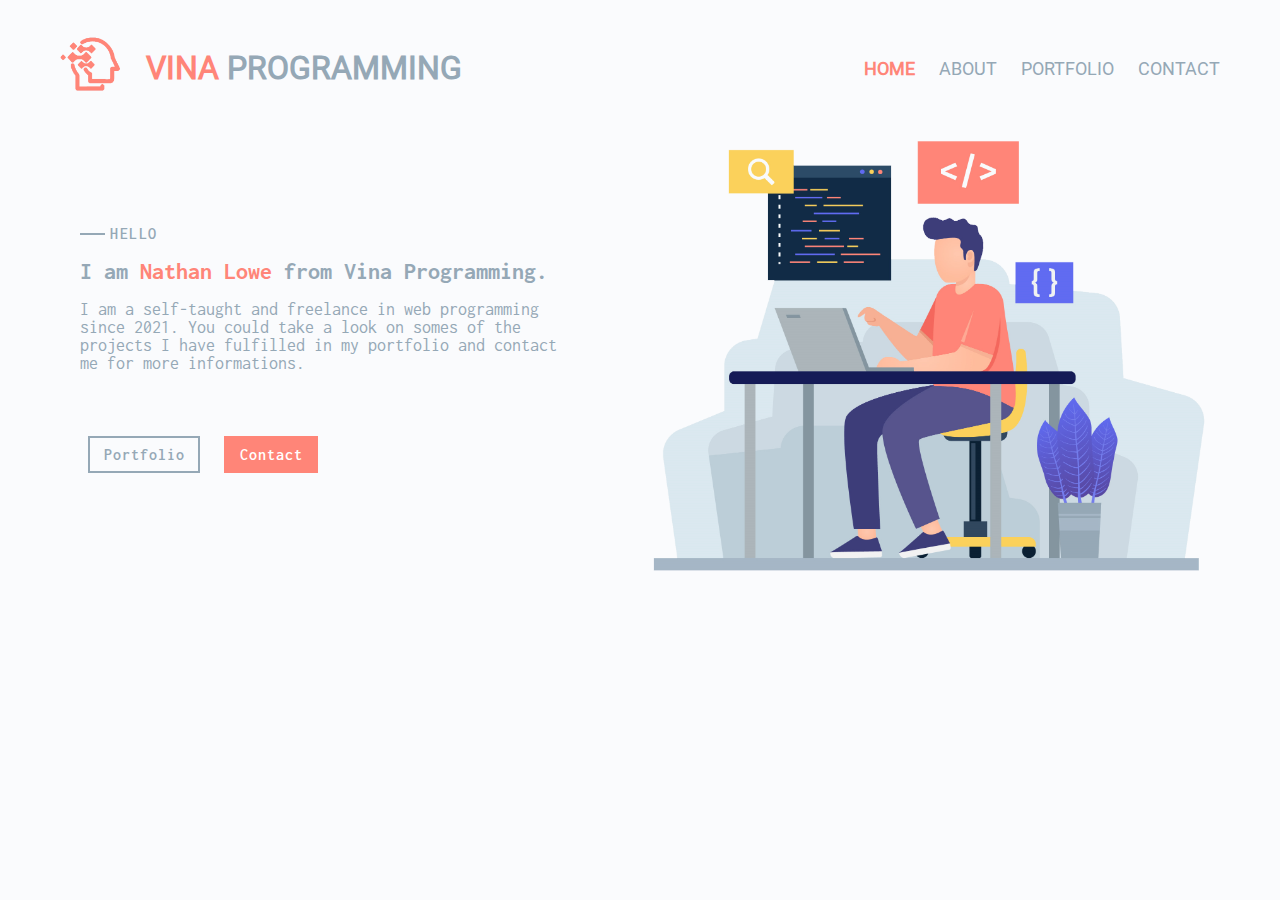
<file: index.html>
<!DOCTYPE html>
<html lang="en">
<head>
    <meta charset="UTF-8">
    <meta http-equiv="X-UA-Compatible" content="IE=edge">
    <meta name="viewport" content="width=device-width, initial-scale=1.0">
    <title>Document</title>

    <link rel="shortcut icon" href="./images/favicon.png" type="image/x-icon">
    <link rel="stylesheet" href="./style.css">
</head>
<body>
    
    <header>
        <div class="logo">
            <img src="./images/logo.png" alt="Logo">
            <div class="name">
                <span>Vina</span>
                <span>Programming</span>
            </div>
        </div>
        <div class="menu">
            <div class="menu-btn">
                
            </div>
            <div class="menu-links">
                <a href="#" page="1" class="link active">Home</a>
                <a href="#" page="2" class="link">About</a>
                <a href="#" page="3" class="link">Portfolio</a>
                <a href="#" page="4" class="link">Contact</a>
            </div>
        </div>
    </header>

    <div class="container">
        <div class="container-inner">
            <div class="page page-home">
                <div class="box-left">
                    <div class="hello">Hello</div>
                    <div class="title">I am <span class="text-primary">Nathan Lowe</span> from Vina Programming.</div>
                    <div class="text">
                        I am a self-taught and freelance in web programming since 2021. You could take a look on somes of the projects I have fulfilled in my portfolio and contact me for more informations.
                    </div>
                    <div class="btn-links">
                        <a href="#" page="3" class="click-link btn-outline btn-secondary">Portfolio</a>
                        <a href="#" page="4" class="click-link btn btn-primary">Contact</a>
                    </div>
                </div>
                <div class="box-right">
                    <img src="./images/devboy.png" alt="Vecteezy Presentation of a developer">
                </div>
            </div>

            <div class="page page-about">
                <h1>About us</h1>
            </div>

            <div class="page page-portfolio">
                <h1>Portfolio</h1>

                <div class="portfolio-container">

                    <div class="group">
                        <h3 class="title">Frontend Master</h3>
                        <div class="description">All the Frontend Master's challenges I have fulfilled.</div>
                        <div class="portfolio">
                            <div class="card qr-code">
                                <a href="./qr-code/index.html"></a>
                                <img class="img-to-background" src="./qr-code/preview.png">
                                <div class="info hide">
                                    <span class="name">QR CODE</span>
                                </div>
                            </div>

                            <div class="card advice-generator">
                                <a href="./advice-generator/index.html"></a>
                                <img class="img-to-background" src="./advice-generator/preview.png">
                                <div class="info hide">
                                    <span class="name">ADVICE GENERATOR</span>
                                </div>
                            </div>
                        </div>
                    </div>

                </div>

            </div>

            <div class="page page-contact">
                <h1>Contact me</h1>
                <div class="line">
                    <div class="title">E-mail :</div>
                    <div class="content">vinaprogramming@gmail.com</div>
                </div>
                <div class="line">
                    <div class="title">Fiverr :</div>
                    <div class="content"></div>
                </div>
            </div>
        </div>
    </div>


    <script src="./app.js"></script>
</body>
</html>
</file>
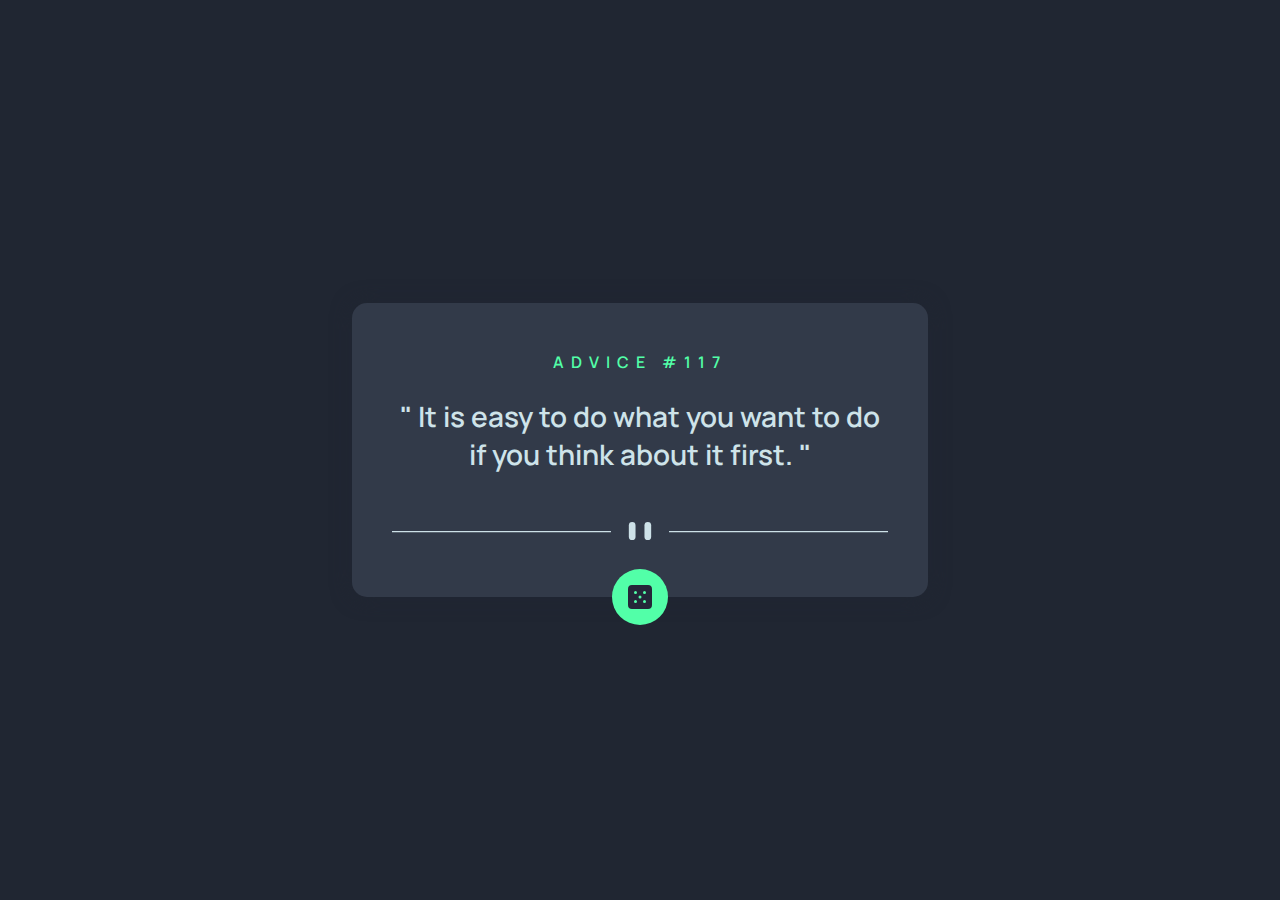
<file: advice-generator/index.html>
<!DOCTYPE html>
<html lang="en">
<head>
    <meta charset="UTF-8">
    <meta http-equiv="X-UA-Compatible" content="IE=edge">
    <meta name="viewport" content="width=device-width, initial-scale=1.0">
    <title>Document</title>

    <link rel="shortcut icon" href="./images/favicon.png" type="image/x-icon">
    <link rel="stylesheet" href="./style.css">
</head>
<body>
    <main class="container">
        <article class="advice">
            <header class="title">
                Advice #<span class="id">117</span>
            </header>
            <div class="content">
               <span class="quote">"</span>  <span class="message">It is easy to do what you want to do if you think about it first.</span> <span class="quote">"</span>
            </div>
            <footer>
                <div class="divider"></div>
            </footer>
            <div class="change">
                <div class="dice"></div>
            </div>
        </article>
    </main>

    <script src="./app.js"></script>
</body>
</html>
</file>
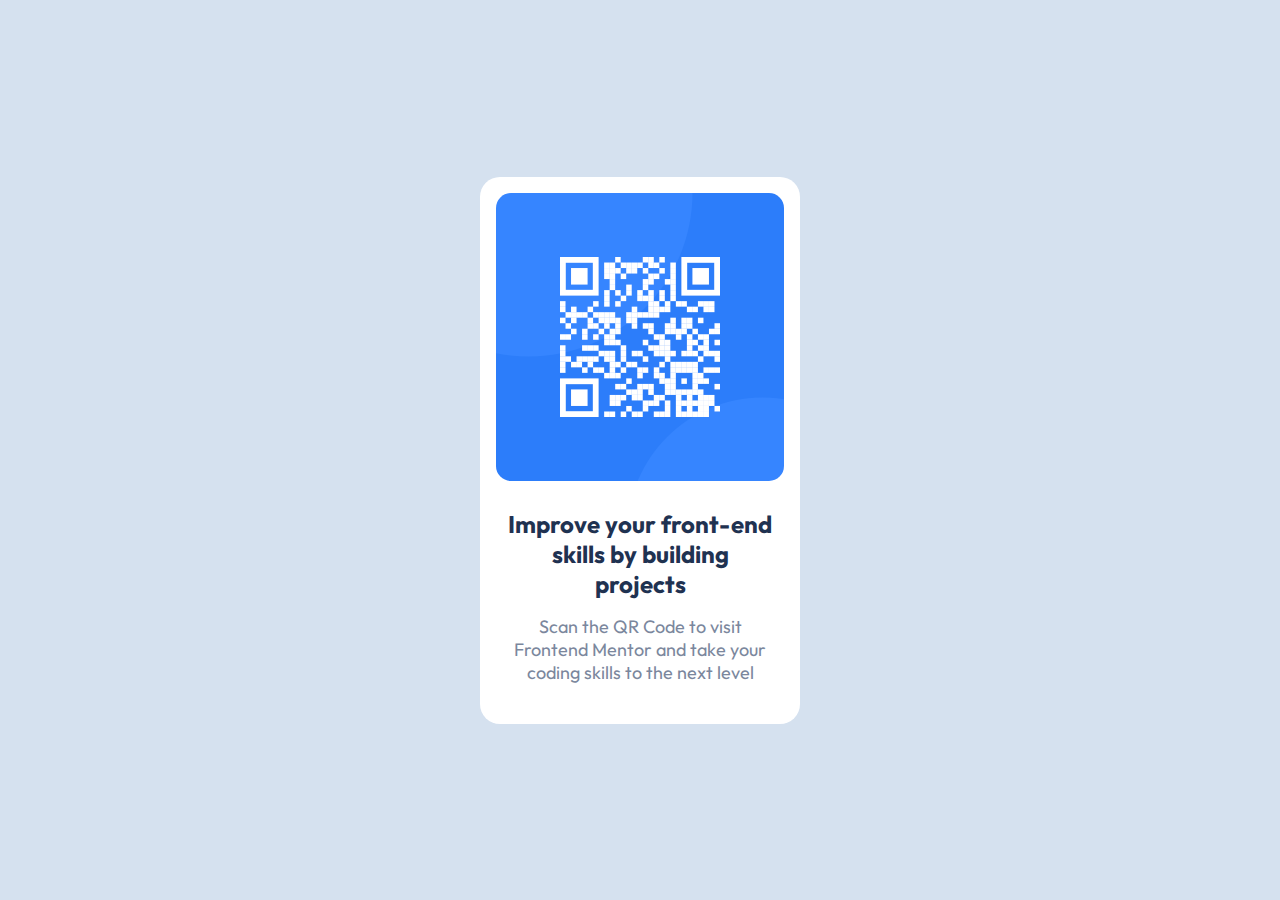
<file: QR Code Challenge/index.html>
<!DOCTYPE html>
<html lang="en">
<head>
    <meta charset="UTF-8">
    <meta http-equiv="X-UA-Compatible" content="IE=edge">
    <meta name="viewport" content="width=device-width, initial-scale=1.0">
    <title>QR Code</title>

    <link rel="icon" type="image/x-icon" href="./images/favicon-32x32.png">
    <link rel="stylesheet" href="style.css">
</head>
<body>
    <div class="container">
        <div class="card">
            <div class="top">
                <img src="./images/image-qr-code.png">
            </div>
            <div class="bottom">
                <div class="title">Improve your front-end skills by building projects</div>
                <div class="text">
                    Scan the QR Code to visit Frontend Mentor and take your coding skills to the next level
                </div>
            </div>
        </div>
    </div>
</body>
</html>
</file>
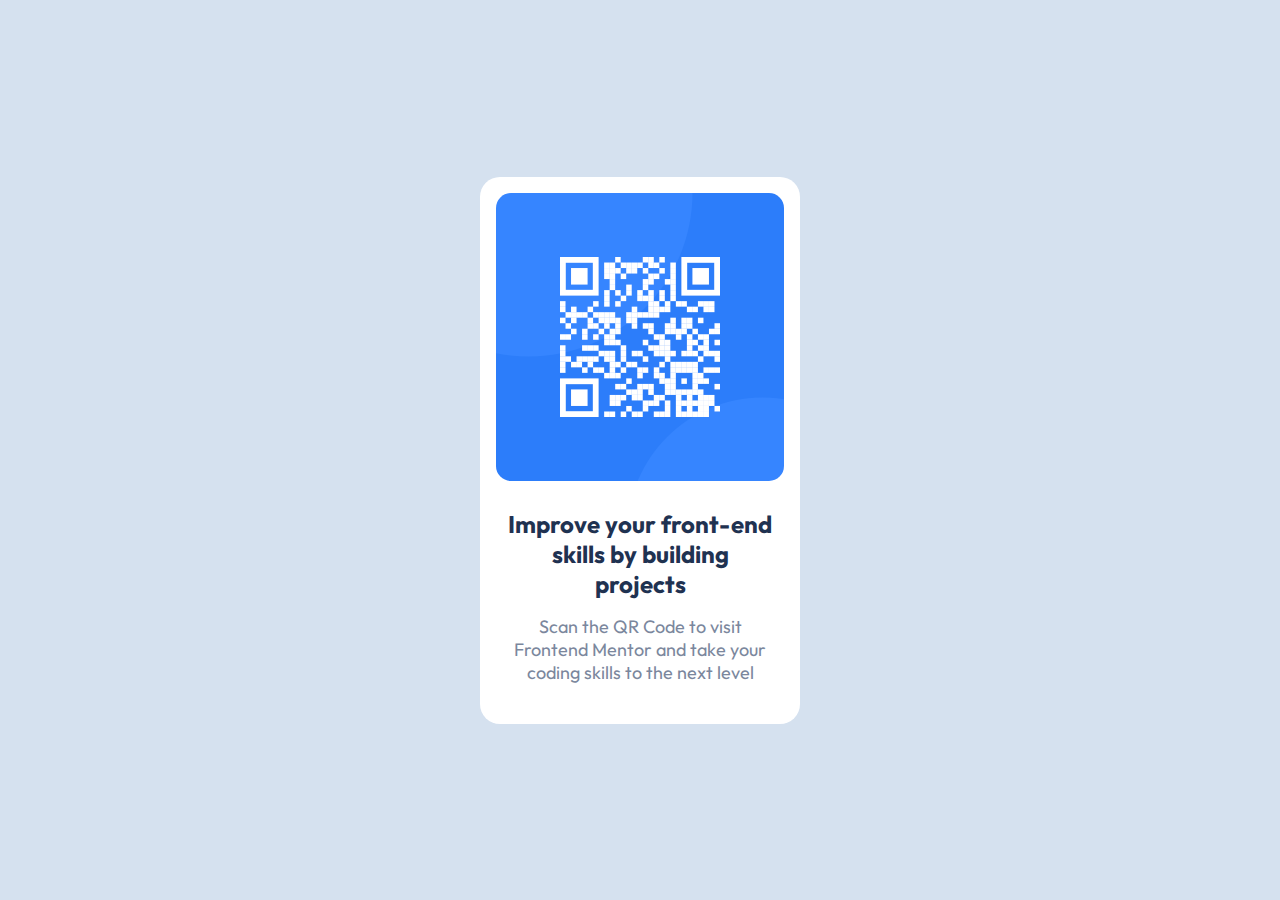
<file: qr-code/index.html>
<!DOCTYPE html>
<html lang="en">
<head>
    <meta charset="UTF-8">
    <meta http-equiv="X-UA-Compatible" content="IE=edge">
    <meta name="viewport" content="width=device-width, initial-scale=1.0">
    <title>QR Code</title>

    <link rel="icon" type="image/x-icon" href="../qr-code/images/favicon-32x32.png">
    <link rel="stylesheet" href="../qr-code/style.css">
</head>
<body>
    <main class="container">
        <section class="card">
            <header class="top">
                <img src="../qr-code/images/image-qr-code.png" alt="QR CODE Image">
            </header>
            <footer class="bottom">
                <header class="title">Improve your front-end skills by building projects</header>
                <footer class="text">
                    Scan the QR Code to visit Frontend Mentor and take your coding skills to the next level
                </footer>
            </footer>
        </section>
    </main>
</body>
</html>
</file>
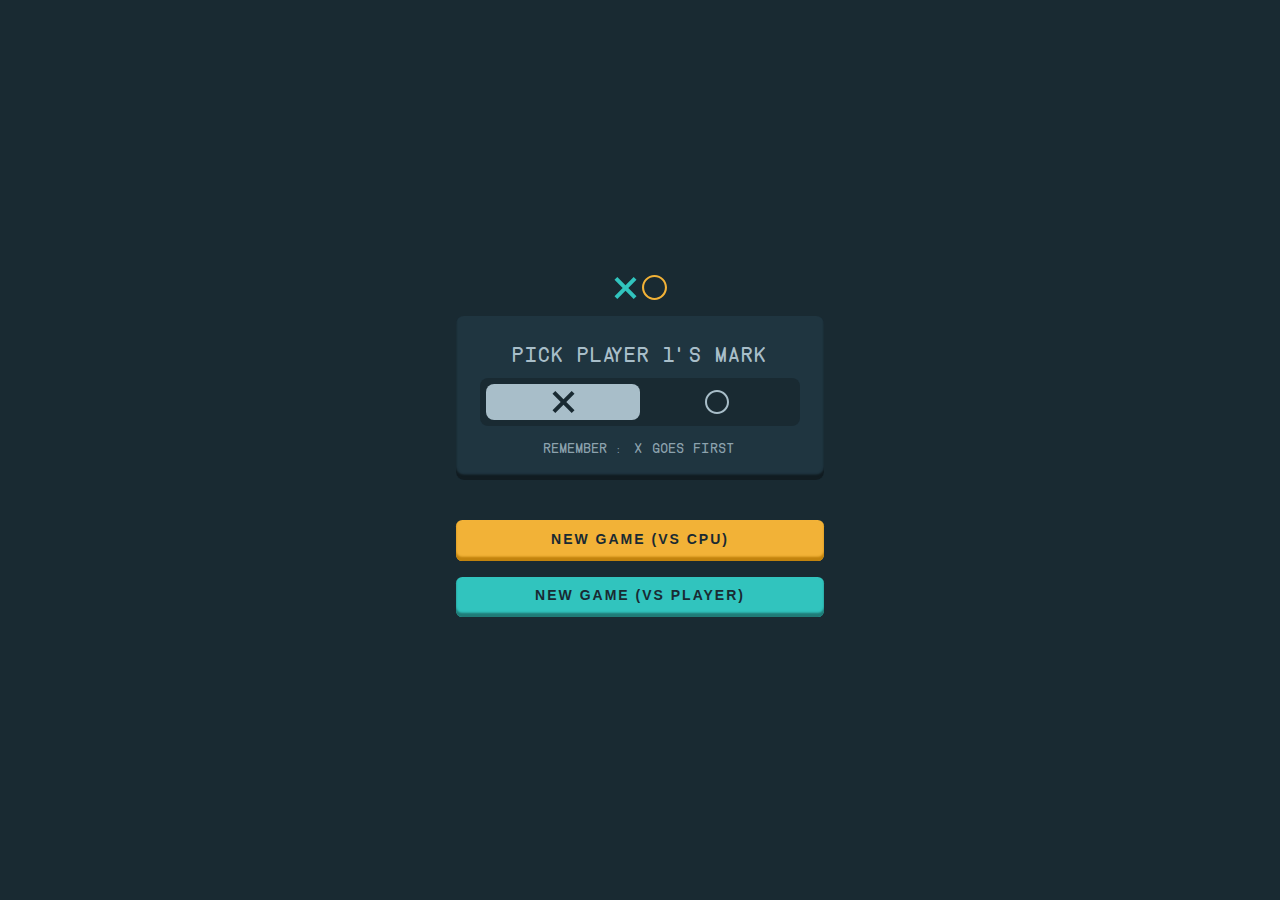
<file: tik-tak-toe/index.html>
<!DOCTYPE html>
<html lang="en">
<head>
    <meta charset="UTF-8">
    <meta http-equiv="X-UA-Compatible" content="IE=edge">
    <meta name="viewport" content="width=device-width, initial-scale=1.0">
    <title>Tik Tak Toe</title>

    <link rel="stylesheet" href="./style.css">
</head>
<body>
    <main class="container">
        <section class="page-template starting-page">
            <div class="btn-container">
                <div class="sign cross primary"></div>
                <div class="sign circle secondary"></div>
            </div>
            <div class="selection-container">
                <div class="title">Pick player 1's mark</div>
                <div class="selection">
                    <div class="element selected">
                        <div player="cross" class="player cross"></div>
                    </div>
                    <div class="element">
                        <div player="circle" class="player circle"></div>
                    </div>
                </div>
                <div class="message">Remember : x goes first</div>
            </div>
            <button opponent="cpu" class="btn opponent btn-secondary vs-cpu">New Game (VS Cpu)</button>
            <button opponent="P2" class="btn opponent btn-primary vs-player">New Game (VS player)</button>
        </section>
        <section class="page-template game-page hide">
            <div class="header">
                <div class="btn-container">
                    <div class="sign cross primary"></div>
                    <div class="sign circle secondary"></div>
                </div>
                <div class="turn-container">
                    <div class="player cross"></div> <div>Turn</div>
                </div>
                <div class="restart">
                    <div class="icon"></div>
                </div>
            </div>
            <div class="game-container">
                <div number="1" class="card"><div class="icon"></div></div>
                <div number="2" class="card"><div class="icon"></div></div>
                <div number="3" class="card"><div class="icon"></div></div>
                <div number="4" class="card"><div class="icon "></div></div>
                <div number="5" class="card"><div class="icon"></div></div>
                <div number="6" class="card"><div class="icon"></div></div>
                <div number="7" class="card"><div class="icon"></div></div>
                <div number="8" class="card"><div class="icon"></div></div>
                <div number="9" class="card"><div class="icon"></div></div>
            </div>
            <div class="historic-container">
                <div class="wins cross-win">
                    <div class="title">X (<span class="person">You</span>)</div>
                    <div class="number">0</div>
                </div>
                <div class="wins ties-win">
                    <div class="title">Ties</div>
                    <div class="number">0</div>
                </div>
                <div class="wins circle-win">
                    <div class="title">O (<span class="person">CPU</span>)</div>
                    <div class="number">0</div>
                </div>
            </div>
        </section>
    </main>
    <div class="modal-container hide">
        <div class="modal-card">
            <div class="message-template finish-message hide">
                <div class="title"><span class="state">you Won</span>!</div>
                <div class="winner">
                    <div class="icon"></div>
                    <div class="message">Takes the round</div>
                </div>
                <div class="btn-container">
                    <button class="btn quit btn-light">Quit</button>
                    <button class="btn next btn-secondary">Next Round</button>
                </div>
            </div>
            <div class="message-template restart-message hide">
                <div class="title">Restart game ?</div>
                <div class="btn-container">
                    <button class="btn cancel btn-light">No, Cancel</button>
                    <button class="btn restart btn-secondary">Yes, Restart</button>
                </div>
            </div>
        </div>
    </div>


    <script src="./app.js"></script>
</body>
</html>
</file>
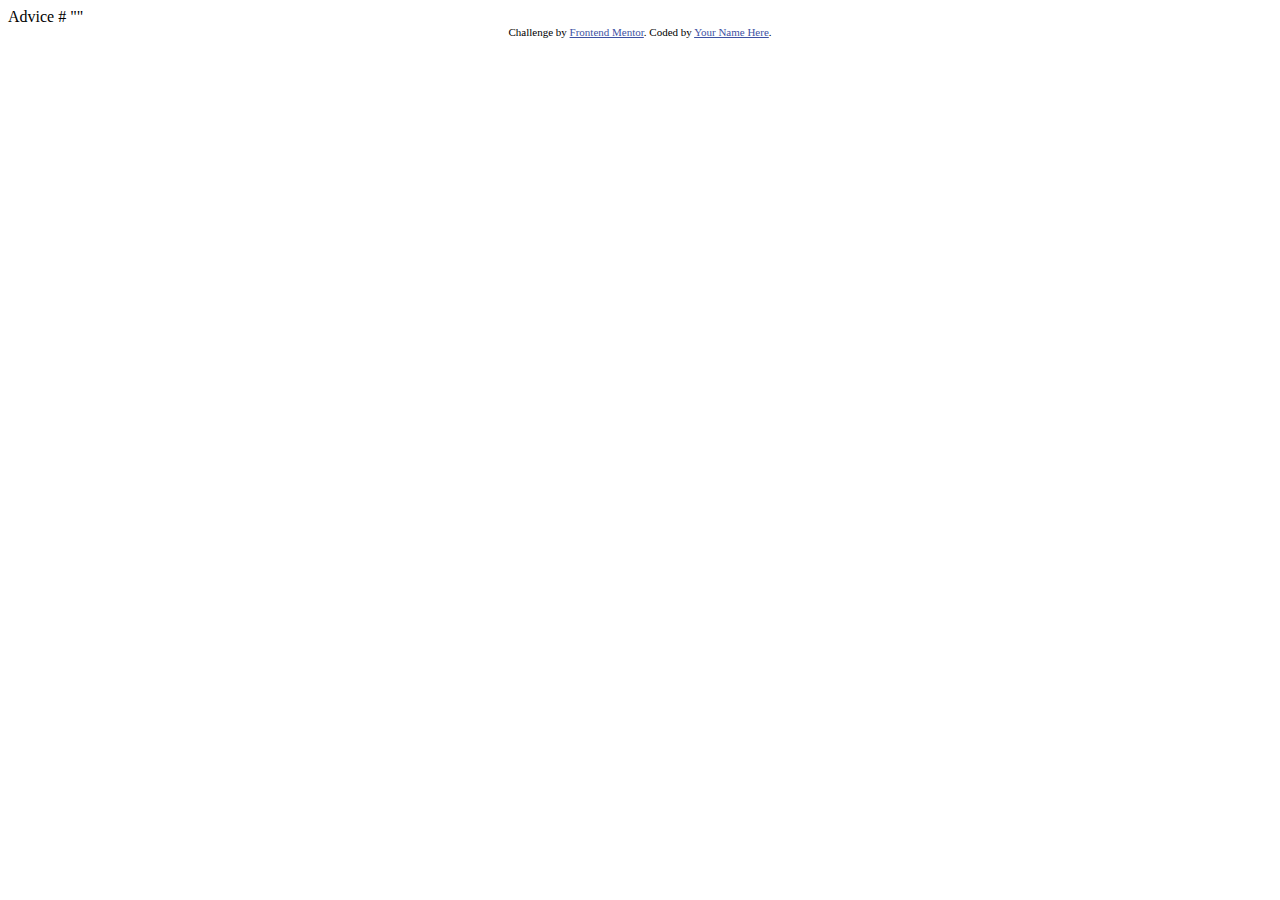
<file: advice-generator/help/index.html>
<!DOCTYPE html>
<html lang="en">
<head>
  <meta charset="UTF-8">
  <meta name="viewport" content="width=device-width, initial-scale=1.0"> <!-- displays site properly based on user's device -->

  <link rel="icon" type="image/png" sizes="32x32" href="./images/favicon-32x32.png">
  
  <title>Frontend Mentor | Advice generator app</title>

  <!-- Feel free to remove these styles or customise in your own stylesheet 👍 -->
  <style>
    .attribution { font-size: 11px; text-align: center; }
    .attribution a { color: hsl(228, 45%, 44%); }
  </style>
</head>
<body>

  Advice #<!-- Advice ID goes here -->

  "<!-- Advice text goes here -->"
  
  <div class="attribution">
    Challenge by <a href="https://www.frontendmentor.io?ref=challenge" target="_blank">Frontend Mentor</a>. 
    Coded by <a href="#">Your Name Here</a>.
  </div>
</body>
</html>
</file>
<file: style.css>
* {
  box-sizing: border-box;
  --primary:$primary;
  --secondary:$secondary;
}

@font-face {
  font-family: "inconsolata";
  src: url("./inconsolata.ttf");
}
@font-face {
  font-family: "roboto";
  src: url("./roboto.ttf");
}
@keyframes go-right {
  0% {
    opacity: 1;
    transform: translateX(0);
  }
  100% {
    opacity: 0;
    transform: translateX(50px);
  }
}
@keyframes go-left {
  0% {
    opacity: 1;
    transform: translateX(0);
  }
  100% {
    opacity: 0;
    transform: translateX(-50px);
  }
}
@keyframes arrive-right {
  0% {
    opacity: 0;
    transform: translateX(-50px);
  }
  100% {
    opacity: 1;
    transform: translateX(0);
  }
}
@keyframes arrive-left {
  0% {
    opacity: 0;
    transform: translateX(50px);
  }
  100% {
    opacity: 1;
    transform: translateX(0);
  }
}
@keyframes secoue {
  0% {
    transform: translateX(0);
  }
  15% {
    transform: translateX(15px);
  }
  30% {
    transform: translateX(-15px);
  }
  45% {
    transform: translateX(15px);
  }
  60% {
    transform: translateX(-15px);
  }
  75% {
    transform: translateX(15px);
  }
  90% {
    transform: translateX(-15px);
  }
  100% {
    transform: translateX(0);
  }
}
.secoue {
  animation: secoue 1s;
}

.hide {
  opacity: 0;
}

.img-to-background {
  display: none;
}

.arrive-left {
  animation: arrive-left 0.5s ease-in;
}

.arrive-right {
  animation: arrive-right 0.5s ease-in;
}

.go-left {
  animation: go-left 0.5s ease-out;
}

.go-right {
  animation: go-right 0.5s ease-out;
}

.text-primary {
  color: #ff8578;
}

.btn-outline, .btn {
  display: inline-block;
  outline: none;
  padding: 0.5rem 0.85rem;
  border: black 2px solid;
  font-weight: 600;
  font-size: 16px;
  letter-spacing: 1px;
  transition: 0.3s;
  text-decoration: none;
}

.btn {
  color: white;
  background: black;
}
.btn.btn-primary {
  background: #ff8578;
  border-color: #ff8578;
}
.btn.btn-secondary {
  background: #95a8b6;
  border-color: #95a8b6;
}

.btn-outline {
  color: black;
  background: transparent;
}
.btn-outline.btn-primary {
  color: #ff8578;
  border-color: #ff8578;
}
.btn-outline.btn-primary:hover {
  background: #ff8578;
  color: white;
}
.btn-outline.btn-secondary {
  color: #95a8b6;
  border-color: #95a8b6;
}
.btn-outline.btn-secondary:hover {
  background: #95a8b6;
  color: white;
}

body {
  width: 100vw;
  height: 100vh;
  margin: 0;
  background: #fafbfd;
  font-family: "roboto";
}

header {
  padding: 1rem 3rem 0;
  height: 120px;
  display: flex;
  align-items: center;
  justify-content: space-between;
}
header .logo {
  height: 100%;
  display: flex;
  align-items: center;
}
header .logo img {
  height: 80%;
  margin-right: 15px;
}
header .logo .name {
  font-size: xx-large;
  font-weight: 700;
  color: #ff8578;
  text-transform: uppercase;
}
header .logo .name span:nth-child(2) {
  color: #95a8b6;
}
@media (max-width: 750px) {
  header .logo .name {
    font-size: large;
  }
}
@media (max-width: 750px) {
  header {
    height: 80px;
    padding: 1rem;
  }
}
header .menu {
  display: flex;
  height: 100%;
  position: relative;
}
header .menu .menu-btn {
  cursor: pointer;
  display: none;
  margin-right: 10px;
  width: 20px;
  height: 48px;
  background: center no-repeat url("data:image/svg+xml,%3Csvg xmlns='http://www.w3.org/2000/svg' width='24' fill='%23ff8578' height='24' viewBox='0 0 24 24'%3E%3Cpath d='M12 18c1.657 0 3 1.343 3 3s-1.343 3-3 3-3-1.343-3-3 1.343-3 3-3zm0-9c1.657 0 3 1.343 3 3s-1.343 3-3 3-3-1.343-3-3 1.343-3 3-3zm0-9c1.657 0 3 1.343 3 3s-1.343 3-3 3-3-1.343-3-3 1.343-3 3-3z'/%3E%3C/svg%3E");
}
@media (max-width: 750px) {
  header .menu .menu-btn {
    display: block;
  }
}
header .menu .menu-links {
  display: flex;
  margin: auto;
  height: fit-content;
  transition: 0.5s;
}
@media (max-width: 750px) {
  header .menu .menu-links {
    position: absolute;
    right: 30px;
    z-index: 10;
    flex-direction: column;
    background: #ff8578;
    transform: translateX(100px) rotateY(90deg);
  }
}
header .menu .menu-links .link {
  color: #95a8b6;
  padding: 0.25rem 0.75rem;
  text-transform: uppercase;
  text-decoration: none;
  font-size: large;
  transition: 0.3s;
}
header .menu .menu-links .link.active {
  color: #ff8578;
  font-weight: 600;
}
header .menu .menu-links .link:hover:not(.active) {
  color: #ffb3ab;
}
@media (max-width: 750px) {
  header .menu .menu-links .link {
    padding: 0.5rem 0.75rem;
    color: #ffb3ab;
  }
  header .menu .menu-links .link.active {
    color: white;
  }
  header .menu .menu-links .link:hover:not(.active) {
    color: inherit;
  }
}
@media (max-width: 750px) {
  header .menu.active .menu-btn {
    margin: 0;
    background: center no-repeat url("data:image/svg+xml,%3Csvg xmlns='http://www.w3.org/2000/svg' width='24' fill='%23ff8578' height='24' viewBox='0 0 24 24'%3E%3Cpath d='M23 20.168l-8.185-8.187 8.185-8.174-2.832-2.807-8.182 8.179-8.176-8.179-2.81 2.81 8.186 8.196-8.186 8.184 2.81 2.81 8.203-8.192 8.18 8.192z'/%3E%3C/svg%3E");
  }
  header .menu.active .menu-links {
    transform: none;
  }
}

.container {
  width: 100%;
  overflow-x: hidden;
}
.container h1 {
  color: #ff8578;
  font-weight: 700;
  text-transform: uppercase;
}
.container .container-inner {
  width: 400%;
  transition: 2s;
}
.container .container-inner .page {
  float: left;
  width: 25%;
}

.page-home {
  display: flex;
  align-items: center;
  color: #95a8b6;
}
.page-home .box-left {
  font-family: "inconsolata";
  width: 50%;
  padding: 0 5rem;
  display: flex;
  flex-direction: column;
  margin: 1rem 0;
}
.page-home .box-left .hello {
  padding-left: 30px;
  position: relative;
  font-size: medium;
  text-transform: uppercase;
  font-weight: 600;
  letter-spacing: 1.5px;
  margin-bottom: 1rem;
}
.page-home .box-left .hello::after {
  content: "";
  position: absolute;
  left: 0;
  top: 50%;
  width: 25px;
  height: 2px;
  background: #95a8b6;
  transform: translateY(-50%);
}
.page-home .box-left .title {
  font-size: x-large;
  font-weight: 700;
  margin-bottom: 1rem;
}
.page-home .box-left .text {
  font-size: 18px;
  margin-bottom: 4rem;
}
.page-home .box-left .btn-links a {
  margin: 0 0.5rem 1rem;
}
.page-home .box-right {
  width: 50%;
}
.page-home .box-right img {
  width: 90%;
  margin: 0 auto;
}
@media (max-width: 750px) {
  .page-home {
    flex-direction: column-reverse;
  }
  .page-home .box-right {
    width: 80%;
    margin: 0 auto;
  }
  .page-home .box-left {
    width: 90%;
    padding: 2rem;
    margin: 0 auto;
  }
}

.page-about {
  padding: 0 3rem;
}
@media (max-width: 750px) {
  .page-about {
    padding: 0 1rem;
  }
}

.page-portfolio {
  padding: 0 3rem;
  margin-bottom: 1rem;
}
@media (max-width: 750px) {
  .page-portfolio {
    padding: 0 1rem;
  }
}
.page-portfolio .group {
  margin-top: 1rem;
  font-family: "inconsolata";
  color: #95a8b6;
}
.page-portfolio .group .title {
  color: #ff9c92;
  text-transform: uppercase;
  margin-bottom: 0.5rem;
  font-size: x-large;
}
.page-portfolio .group .description {
  font-size: larger;
}
.page-portfolio .group .portfolio {
  margin-top: 1.5rem;
}
.page-portfolio .group .portfolio .card {
  cursor: pointer;
  float: left;
  position: relative;
  width: 200px;
  height: 300px;
  border-radius: 15px;
  box-shadow: #95a8b6 0px 0px 15px;
  margin: 1.5rem 1rem;
}
@media (max-width: 750px) {
  .page-portfolio .group .portfolio .card {
    width: 150px;
    height: 200px;
    margin: 0.75rem 0.5rem;
  }
}
.page-portfolio .group .portfolio .card a {
  display: none;
}
.page-portfolio .group .portfolio .card .info {
  position: absolute;
  bottom: 0;
  left: 0;
  width: 100%;
  padding: 1rem 2rem 2rem;
  transition: 0.5s;
  background: linear-gradient(0deg, rgba(255, 133, 120, 0.5), rgba(255, 133, 120, 0.6), rgba(255, 133, 120, 0.65));
  color: white;
  text-align: center;
  letter-spacing: 1px;
  font-weight: 600;
  border-radius: 0 0 15px 15px;
  font-size: large;
}

.page-contact {
  padding: 0 3rem;
}
@media (max-width: 750px) {
  .page-contact {
    padding: 0 1rem;
  }
}
.page-contact .line {
  display: flex;
  width: 100%;
  align-items: center;
  color: #95a8b6;
  margin-bottom: 0.5rem;
}
@media (max-width: 750px) {
  .page-contact .line {
    display: block;
  }
}
.page-contact .line .title {
  font-size: large;
  color: #ffa59c;
  margin-right: 0.5rem;
  font-weight: 600;
}
.page-contact .line .content {
  padding: 0.5rem;
}

/*# sourceMappingURL=style.css.map */
</file>
<file: advice-generator/style.css>
* {
  box-sizing: border-box;
}

@font-face {
  font-family: "manrope";
  src: url("./manrope.ttf");
}
@keyframes turn {
  0% {
    transform: rotateY(0);
  }
  100% {
    transform: rotateY(360deg);
  }
}
body {
  margin: 0;
  width: 100vw;
  height: 100vh;
  background: #202632;
}

.home-btn {
  position: absolute;
  top: 5px;
  right: 5px;
  padding: 0.5rem 0.75rem;
  width: 3rem;
  height: 2.5rem;
  background: #323a49;
  border-radius: 5px;
}
.home-btn .home {
  background-image: url("data:image/svg+xml,%3Csvg xmlns='http://www.w3.org/2000/svg' width='24' height='24' fill='%23ffffff' viewBox='0 0 24 24'%3E%3Cpath d='M20 7.093l-3-3v-2.093h3v5.093zm4 5.907h-3v10h-18v-10h-3l12-12 12 12zm-10 2h-4v6h4v-6z'/%3E%3C/svg%3E");
  background-repeat: no-repeat;
  background-position: center;
  background-size: contain;
  width: 100%;
  height: 100%;
}

.container {
  width: 100%;
  height: 100%;
  display: flex;
  align-items: center;
  justify-content: center;
}

.advice {
  font-family: "manrope";
  font-weight: 600;
  position: relative;
  background: #323a49;
  border-radius: 15px;
  width: 45%;
  padding: 2.5rem;
  text-align: center;
  box-shadow: #202632 0.5px 0.5px 20px;
}
@media (max-width: 720px) {
  .advice {
    width: 80%;
  }
}
@media (max-width: 450px) {
  .advice {
    width: 90%;
    padding: 1.5rem;
  }
}
.advice .title {
  letter-spacing: 7px;
  text-transform: uppercase;
  color: #52ffa8;
  padding: 0.5rem;
  margin-bottom: 1rem;
}
.advice .content {
  margin-bottom: 3rem;
  font-size: 28px;
  color: #cee3e9;
}
.advice .divider {
  margin: 1rem 0;
  width: 100%;
  height: 20px;
  background-image: url("data:image/svg+xml,%0A%3Csvg width='444' height='16' xmlns='http://www.w3.org/2000/svg'%3E%3Cg fill='none' fill-rule='evenodd'%3E%3Cpath fill='%23cde1e8' d='M0 8h196v1H0zM248 8h196v1H248z'/%3E%3Cg transform='translate(212)' fill='%23cde1e8'%3E%3Crect width='6' height='16' rx='3'/%3E%3Crect x='14' width='6' height='16' rx='3'/%3E%3C/g%3E%3C/g%3E%3C/svg%3E");
  background-position: center;
  background-size: contain;
  background-repeat: no-repeat;
}
.advice .change {
  position: absolute;
  bottom: 0;
  left: 50%;
  transform: translate(-50%, 50%);
  width: 3.5rem;
  height: 3.5rem;
  border-radius: 50%;
  background: #52ffa8;
  padding: 1rem;
  cursor: pointer;
  transition: 0.2s;
}
.advice .change .dice {
  width: 100%;
  height: 100%;
  background-image: url("data:image/svg+xml,%0A%3Csvg width='24' height='24' xmlns='http://www.w3.org/2000/svg'%3E%3Cpath d='M20 0H4a4.005 4.005 0 0 0-4 4v16a4.005 4.005 0 0 0 4 4h16a4.005 4.005 0 0 0 4-4V4a4.005 4.005 0 0 0-4-4ZM7.5 18a1.5 1.5 0 1 1 0-3 1.5 1.5 0 0 1 0 3Zm0-9a1.5 1.5 0 1 1 0-3 1.5 1.5 0 0 1 0 3Zm4.5 4.5a1.5 1.5 0 1 1 0-3 1.5 1.5 0 0 1 0 3Zm4.5 4.5a1.5 1.5 0 1 1 0-3 1.5 1.5 0 0 1 0 3Zm0-9a1.5 1.5 0 1 1 0-3 1.5 1.5 0 0 1 0 3Z' fill='%23252639'/%3E%3C/svg%3E");
  background-position: center;
  background-size: contain;
  background-repeat: no-repeat;
}
.advice .change.searching .dice {
  animation: turn 1s infinite;
}
.advice .change:hover {
  box-shadow: rgba(82, 255, 168, 0.8) 0.5px 0.5px 30px;
}

/*# sourceMappingURL=style.css.map */
</file>
<file: QR Code Challenge/style.css>
* {
  box-sizing: border-box;
}

@font-face {
  font-family: "outfit";
  src: url("./outfit.ttf");
}
body {
  width: 100vw;
  height: 100vh;
  margin: 0;
  background: #d5e1ef;
}

.container {
  display: flex;
  justify-content: center;
  align-items: center;
  height: 100%;
  width: 100%;
}
.container .card {
  width: 320px;
  border-radius: 20px;
  padding: 1rem;
  background: white;
}
.container .card .top {
  width: 100%;
  margin-bottom: 1rem;
}
.container .card .top img {
  width: 100%;
  border-radius: 15px;
}
.container .card .bottom {
  font-family: "outfit";
  text-align: center;
  padding: 0.5rem;
}
.container .card .bottom .title {
  font-weight: 700;
  color: #1f3251;
  margin-bottom: 1rem;
  font-size: x-large;
}
.container .card .bottom .text {
  font-weight: 400;
  color: #7b879d;
  margin-bottom: 1rem;
  font-size: large;
}

/*# sourceMappingURL=style.css.map */
</file>
<file: qr-code/style.css>
* {
  box-sizing: border-box;
}

@font-face {
  font-family: "outfit";
  src: url("./outfit.ttf");
}
body {
  width: 100vw;
  height: 100vh;
  margin: 0;
  background: #d5e1ef;
}

.container {
  position: relative;
  display: flex;
  justify-content: center;
  align-items: center;
  height: 100%;
  width: 100%;
}
.container a {
  position: absolute;
  top: 10px;
  right: 5px;
  font-size: large;
  text-decoration: none;
  color: white;
  padding: 0.5em 0.75em;
  border: 1px solid transparent;
  border-radius: 15px;
  background: black;
}
.container .card {
  width: 320px;
  border-radius: 20px;
  padding: 1rem;
  background: white;
}
.container .card .top {
  width: 100%;
  margin-bottom: 1rem;
}
.container .card .top img {
  width: 100%;
  border-radius: 15px;
}
.container .card .bottom {
  font-family: "outfit";
  text-align: center;
  padding: 0.5rem;
}
.container .card .bottom .title {
  font-weight: 700;
  color: #1f3251;
  margin-bottom: 1rem;
  font-size: x-large;
}
.container .card .bottom .text {
  font-weight: 400;
  color: #7b879d;
  margin-bottom: 1rem;
  font-size: large;
}

/*# sourceMappingURL=style.css.map */
</file>
<file: tik-tak-toe/style.css>
.modal-container .message-template.finish-message .winner.secondary .circle, .modal-container .message-template.finish-message .winner.secondary .cross, .modal-container .message-template.finish-message .winner.primary .circle, .modal-container .message-template.finish-message .winner.primary .cross, .container .game-page .game-container .card.secondary.validate .circle, .container .game-page .game-container .card.secondary.validate .cross, .container .game-page .game-container .card.secondary .circle, .container .game-page .game-container .card.secondary .cross, .container .game-page .game-container .card.primary.validate .circle, .container .game-page .game-container .card.primary.validate .cross, .container .game-page .game-container .card.primary .circle, .container .game-page .game-container .card.primary .cross, .container .game-page .header .restart .icon, .container .game-page .header .turn-container .player.circle, .container .game-page .header .turn-container .player.cross, .container .starting-page .selection-container .selection .element .circle, .container .starting-page .selection-container .selection .element .cross, .container .starting-page .selection-container .selection .element.selected .circle, .container .starting-page .selection-container .selection .element.selected .cross, .circle.light, .circle.button, .circle.secondary, .circle.primary, .circle, .cross.light, .cross.button, .cross.secondary, .cross.primary, .cross {
  background-position: center;
  background-repeat: no-repeat;
  background-size: contain;
}

@keyframes height-to-100 {
  0% {
    height: 0;
  }
  100% {
    height: 200px;
  }
}
@keyframes height-to-0 {
  0% {
    height: 200px;
  }
  100% {
    height: 0;
  }
}
.container .game-page .historic-container .wins, .container .game-page .game-container .card, .container .game-page .header .restart, .container .game-page .header .turn-container, .container .starting-page .selection-container .selection .element.selected, .container .starting-page .selection-container .selection, .container .starting-page .selection-container, .btn {
  border-radius: 0.45em;
}

* {
  box-sizing: border-box;
}

@font-face {
  font-family: "Instruction";
  src: url("./Instruction.ttf");
}
@keyframes fade-in {
  from {
    opacity: 0;
  }
  to {
    opacity: 1;
  }
}
@keyframes fade-out {
  from {
    opacity: 1;
  }
  to {
    opacity: 0;
  }
}
body {
  background-color: #192a32;
  width: 100vw;
  height: 100vh;
  margin: 0;
  overflow: hidden;
  text-transform: uppercase;
  font-family: "Instruction";
  font-size: 18px;
}

.cross {
  background-image: url("data:image/svg+xml,%3Csvg xmlns='http://www.w3.org/2000/svg' width='25' fill='%23fff' height='24' viewBox='0 0 24 24'%3E%3Cpath d='M23 20.168l-8.185-8.187 8.185-8.174-2.832-2.807-8.182 8.179-8.176-8.179-2.81 2.81 8.186 8.196-8.186 8.184 2.81 2.81 8.203-8.192 8.18 8.192z'/%3E%3C/svg%3E");
}
.cross.primary {
  background-image: url("data:image/svg+xml,%3Csvg xmlns='http://www.w3.org/2000/svg' width='25' fill='%2331c4be' height='24' viewBox='0 0 24 24'%3E%3Cpath d='M23 20.168l-8.185-8.187 8.185-8.174-2.832-2.807-8.182 8.179-8.176-8.179-2.81 2.81 8.186 8.196-8.186 8.184 2.81 2.81 8.203-8.192 8.18 8.192z'/%3E%3C/svg%3E");
}
.cross.secondary {
  background-image: url("data:image/svg+xml,%3Csvg xmlns='http://www.w3.org/2000/svg' width='25' fill='%23f2b237' height='24' viewBox='0 0 24 24'%3E%3Cpath d='M23 20.168l-8.185-8.187 8.185-8.174-2.832-2.807-8.182 8.179-8.176-8.179-2.81 2.81 8.186 8.196-8.186 8.184 2.81 2.81 8.203-8.192 8.18 8.192z'/%3E%3C/svg%3E");
}
.cross.button {
  background-image: url("data:image/svg+xml,%3Csvg xmlns='http://www.w3.org/2000/svg' width='25' fill='%231f3540' height='24' viewBox='0 0 24 24'%3E%3Cpath d='M23 20.168l-8.185-8.187 8.185-8.174-2.832-2.807-8.182 8.179-8.176-8.179-2.81 2.81 8.186 8.196-8.186 8.184 2.81 2.81 8.203-8.192 8.18 8.192z'/%3E%3C/svg%3E");
}
.cross.light {
  background-image: url("data:image/svg+xml,%3Csvg xmlns='http://www.w3.org/2000/svg' width='25' fill='%23a8bec9' height='24' viewBox='0 0 24 24'%3E%3Cpath d='M23 20.168l-8.185-8.187 8.185-8.174-2.832-2.807-8.182 8.179-8.176-8.179-2.81 2.81 8.186 8.196-8.186 8.184 2.81 2.81 8.203-8.192 8.18 8.192z'/%3E%3C/svg%3E");
}

.circle {
  background-image: url("data:image/svg+xml,%3Csvg xmlns='http://www.w3.org/2000/svg' width='25' fill='%23fff' height='24' viewBox='0 0 24 24'%3E%3Cpath d='M23 20.168l-8.185-8.187 8.185-8.174-2.832-2.807-8.182 8.179-8.176-8.179-2.81 2.81 8.186 8.196-8.186 8.184 2.81 2.81 8.203-8.192 8.18 8.192z'/%3E%3C/svg%3E");
}
.circle.primary {
  background-image: url("data:image/svg+xml,%3Csvg xmlns='http://www.w3.org/2000/svg' width='25' fill='%2331c4be' viewBox='0 0 24 24'%3E%3Cpath d='M12 2c5.514 0 10 4.486 10 10s-4.486 10-10 10-10-4.486-10-10 4.486-10 10-10zm0-2c-6.627 0-12 5.373-12 12s5.373 12 12 12 12-5.373 12-12-5.373-12-12-12z'/%3E%3C/svg%3E");
}
.circle.secondary {
  background-image: url("data:image/svg+xml,%3Csvg xmlns='http://www.w3.org/2000/svg' width='25' fill='%23f2b237' viewBox='0 0 24 24'%3E%3Cpath d='M12 2c5.514 0 10 4.486 10 10s-4.486 10-10 10-10-4.486-10-10 4.486-10 10-10zm0-2c-6.627 0-12 5.373-12 12s5.373 12 12 12 12-5.373 12-12-5.373-12-12-12z'/%3E%3C/svg%3E");
}
.circle.button {
  background-image: url("data:image/svg+xml,%3Csvg xmlns='http://www.w3.org/2000/svg' width='25' fill='%231f3540' viewBox='0 0 24 24'%3E%3Cpath d='M12 2c5.514 0 10 4.486 10 10s-4.486 10-10 10-10-4.486-10-10 4.486-10 10-10zm0-2c-6.627 0-12 5.373-12 12s5.373 12 12 12 12-5.373 12-12-5.373-12-12-12z'/%3E%3C/svg%3E");
}
.circle.light {
  background-image: url("data:image/svg+xml,%3Csvg xmlns='http://www.w3.org/2000/svg' width='25' fill='%23a8bec9' viewBox='0 0 24 24'%3E%3Cpath d='M12 2c5.514 0 10 4.486 10 10s-4.486 10-10 10-10-4.486-10-10 4.486-10 10-10zm0-2c-6.627 0-12 5.373-12 12s5.373 12 12 12 12-5.373 12-12-5.373-12-12-12z'/%3E%3C/svg%3E");
}

.btn {
  display: block;
  width: 100%;
  padding: 0.75em;
  padding-bottom: calc(0.5rem + 6px);
  margin: 0.5rem 0;
  color: #192a32;
  outline: none;
  border: none;
  text-transform: uppercase;
  font-size: 14px;
  font-weight: 600;
  letter-spacing: 2px;
}
.btn.btn-primary {
  background-color: #31c4be;
  box-shadow: inset 0px -0.3em 2px #1f7b77;
  cursor: pointer;
}
.btn.btn-primary:active {
  box-shadow: inset 0px -0.2em 2px #1f7b77;
}
.btn.btn-secondary {
  background-color: #f2b237;
  box-shadow: inset 0px -0.3em 2px #c1830d;
  cursor: pointer;
}
.btn.btn-secondary:active {
  box-shadow: inset 0px -0.2em 2px #c1830d;
}
.btn.btn-light {
  background-color: #a8bec9;
  box-shadow: inset 0px -0.3em 2px #6f94a6;
  cursor: pointer;
}
.btn.btn-light:active {
  box-shadow: inset 0px -0.2em 2px #6f94a6;
}

.container {
  position: relative;
  width: 400px;
  height: 100vh;
  margin: auto;
}
.container .game-container .card {
  width: calc(133.3333333333px - 1.5rem);
  height: calc(133.3333333333px - 1.5rem);
}
.container .historic-container .wins {
  width: calc(133.3333333333px - 1.5rem);
}
@media (max-width: 420px) {
  .container {
    width: 300px;
  }
  .container .game-container .card {
    width: calc(100px - 1.5rem);
    height: calc(100px - 1.5rem);
  }
  .container .historic-container .wins {
    width: calc(100px - 1.5rem);
  }
}
.container .page-template {
  position: absolute;
  top: 0;
  left: 0;
  width: 100%;
  height: 100%;
  display: flex;
  flex-direction: column;
  justify-content: center;
  align-items: center;
  animation: fade-in 0.5s both;
  z-index: 2;
  padding: 1rem;
}
.container .page-template.hide {
  display: none;
}
.container .page-template.hiding {
  animation: fade-out 0.3s both linear;
}
.container .page-template .btn-container {
  display: flex;
  justify-content: center;
  align-items: center;
  margin-bottom: 1rem;
}
.container .page-template .btn-container .sign {
  width: 25px;
  height: 25px;
  margin: 0 0.125rem;
}
.container .starting-page .selection-container {
  width: 100%;
  padding: 1.5rem;
  background-color: #1f3540;
  margin-bottom: 2rem;
  color: #a8bec9;
  text-align: center;
  letter-spacing: 1px;
  box-shadow: inset 0px -0.3em 2px #111c21;
  cursor: pointer;
}
.container .starting-page .selection-container:active {
  box-shadow: inset 0px -0.2em 2px #111c21;
}
.container .starting-page .selection-container .title {
  font-size: 20px;
}
.container .starting-page .selection-container .selection {
  display: flex;
  height: 3rem;
  margin: 0.75rem 0;
  background-color: #192a32;
  padding: 0.375rem;
}
.container .starting-page .selection-container .selection .element {
  width: 50%;
  height: 100%;
  padding: 0.375rem;
}
.container .starting-page .selection-container .selection .element > * {
  width: 100%;
  height: 100%;
}
.container .starting-page .selection-container .selection .element.selected {
  background-color: #a8bec9;
}
.container .starting-page .selection-container .selection .element.selected .cross {
  background-image: url("data:image/svg+xml,%3Csvg xmlns='http://www.w3.org/2000/svg' width='25' fill='%23192a32' height='24' viewBox='0 0 24 24'%3E%3Cpath d='M23 20.168l-8.185-8.187 8.185-8.174-2.832-2.807-8.182 8.179-8.176-8.179-2.81 2.81 8.186 8.196-8.186 8.184 2.81 2.81 8.203-8.192 8.18 8.192z'/%3E%3C/svg%3E");
}
.container .starting-page .selection-container .selection .element.selected .circle {
  background-image: url("data:image/svg+xml,%3Csvg xmlns='http://www.w3.org/2000/svg' width='25' fill='%23192a32' viewBox='0 0 24 24'%3E%3Cpath d='M12 2c5.514 0 10 4.486 10 10s-4.486 10-10 10-10-4.486-10-10 4.486-10 10-10zm0-2c-6.627 0-12 5.373-12 12s5.373 12 12 12 12-5.373 12-12-5.373-12-12-12z'/%3E%3C/svg%3E");
}
.container .starting-page .selection-container .selection .element .cross {
  background-image: url("data:image/svg+xml,%3Csvg xmlns='http://www.w3.org/2000/svg' width='25' fill='%23a8bec9' height='24' viewBox='0 0 24 24'%3E%3Cpath d='M23 20.168l-8.185-8.187 8.185-8.174-2.832-2.807-8.182 8.179-8.176-8.179-2.81 2.81 8.186 8.196-8.186 8.184 2.81 2.81 8.203-8.192 8.18 8.192z'/%3E%3C/svg%3E");
}
.container .starting-page .selection-container .selection .element .circle {
  background-image: url("data:image/svg+xml,%3Csvg xmlns='http://www.w3.org/2000/svg' width='25' fill='%23a8bec9' viewBox='0 0 24 24'%3E%3Cpath d='M12 2c5.514 0 10 4.486 10 10s-4.486 10-10 10-10-4.486-10-10 4.486-10 10-10zm0-2c-6.627 0-12 5.373-12 12s5.373 12 12 12 12-5.373 12-12-5.373-12-12-12z'/%3E%3C/svg%3E");
}
.container .starting-page .selection-container .message {
  font-size: 13px;
  opacity: 0.8;
}
.container .game-page .header {
  width: 100%;
  display: flex;
  justify-content: space-between;
  align-items: center;
  padding: 1rem 0;
  margin-bottom: 2rem;
}
.container .game-page .header .btn-container {
  margin-bottom: 0;
}
.container .game-page .header .turn-container {
  display: flex;
  align-items: center;
  padding: 0.25rem 0.75rem;
  padding-bottom: calc(0.25rem + 6px);
  color: #a8bec9;
  font-size: 14px;
  font-weight: 600;
  background-color: #1f3540;
  box-shadow: inset 0px -0.3em 2px #111c21;
  cursor: pointer;
}
.container .game-page .header .turn-container:active {
  box-shadow: inset 0px -0.2em 2px #111c21;
}
.container .game-page .header .turn-container .player {
  transition: 0.2s;
  display: inline-block;
  width: 14px;
  height: 14px;
  margin-right: 0.25rem;
}
.container .game-page .header .turn-container .player.cross {
  background-image: url("data:image/svg+xml,%3Csvg xmlns='http://www.w3.org/2000/svg' width='25' fill='%23a8bec9' height='24' viewBox='0 0 24 24'%3E%3Cpath d='M23 20.168l-8.185-8.187 8.185-8.174-2.832-2.807-8.182 8.179-8.176-8.179-2.81 2.81 8.186 8.196-8.186 8.184 2.81 2.81 8.203-8.192 8.18 8.192z'/%3E%3C/svg%3E");
}
.container .game-page .header .turn-container .player.circle {
  background-image: url("data:image/svg+xml,%3Csvg xmlns='http://www.w3.org/2000/svg' width='25' fill='%23a8bec9' viewBox='0 0 24 24'%3E%3Cpath d='M12 2c5.514 0 10 4.486 10 10s-4.486 10-10 10-10-4.486-10-10 4.486-10 10-10zm0-2c-6.627 0-12 5.373-12 12s5.373 12 12 12 12-5.373 12-12-5.373-12-12-12z'/%3E%3C/svg%3E");
}
.container .game-page .header .restart {
  width: 30px;
  height: 30px;
  padding: 0.25rem;
  padding-bottom: calc(0.25rem + 0.3em);
  font-size: 12px;
  background-color: #a8bec9;
  box-shadow: inset 0px -0.3em 2px #698fa2;
  cursor: pointer;
}
.container .game-page .header .restart:active {
  box-shadow: inset 0px -0.2em 2px #698fa2;
}
.container .game-page .header .restart .icon {
  width: 100%;
  height: 100%;
  background-image: url("data:image/svg+xml,%3Csvg xmlns='http://www.w3.org/2000/svg' width='25' fill='%231f3540' viewBox='0 0 24 24'%3E%3Cpath d='M13.5 2c-5.629 0-10.212 4.436-10.475 10h-3.025l4.537 5.917 4.463-5.917h-2.975c.26-3.902 3.508-7 7.475-7 4.136 0 7.5 3.364 7.5 7.5s-3.364 7.5-7.5 7.5c-2.381 0-4.502-1.119-5.876-2.854l-1.847 2.449c1.919 2.088 4.664 3.405 7.723 3.405 5.798 0 10.5-4.702 10.5-10.5s-4.702-10.5-10.5-10.5z'/%3E%3C/svg%3E");
}
.container .game-page .game-container {
  width: 100%;
  display: flex;
  flex-wrap: wrap;
  justify-content: space-between;
  align-items: center;
}
.container .game-page .game-container .card {
  background-color: #1f3540;
  margin-bottom: 1rem;
  display: flex;
  justify-content: center;
  align-items: center;
  transition: background-image 0.5s, background-color 0.3s;
  box-shadow: inset 0px -0.3em 2px #132128;
  cursor: pointer;
}
.container .game-page .game-container .card:active {
  box-shadow: inset 0px -0.2em 2px #132128;
}
.container .game-page .game-container .card.validate {
  transition: background-color 0.5s, background-image 0.2s;
}
.container .game-page .game-container .card.primary .cross {
  background-image: url("data:image/svg+xml,%3Csvg xmlns='http://www.w3.org/2000/svg' width='25' fill='%2331c4be' height='24' viewBox='0 0 24 24'%3E%3Cpath d='M23 20.168l-8.185-8.187 8.185-8.174-2.832-2.807-8.182 8.179-8.176-8.179-2.81 2.81 8.186 8.196-8.186 8.184 2.81 2.81 8.203-8.192 8.18 8.192z'/%3E%3C/svg%3E");
}
.container .game-page .game-container .card.primary .circle {
  background-image: url("data:image/svg+xml,%3Csvg xmlns='http://www.w3.org/2000/svg' width='25' fill='%2331c4be' viewBox='0 0 24 24'%3E%3Cpath d='M12 2c5.514 0 10 4.486 10 10s-4.486 10-10 10-10-4.486-10-10 4.486-10 10-10zm0-2c-6.627 0-12 5.373-12 12s5.373 12 12 12 12-5.373 12-12-5.373-12-12-12z'/%3E%3C/svg%3E");
}
.container .game-page .game-container .card.primary.validate {
  background-color: #31c4be;
}
.container .game-page .game-container .card.primary.validate .cross {
  background-image: url("data:image/svg+xml,%3Csvg xmlns='http://www.w3.org/2000/svg' width='25' fill='%231f3540' height='24' viewBox='0 0 24 24'%3E%3Cpath d='M23 20.168l-8.185-8.187 8.185-8.174-2.832-2.807-8.182 8.179-8.176-8.179-2.81 2.81 8.186 8.196-8.186 8.184 2.81 2.81 8.203-8.192 8.18 8.192z'/%3E%3C/svg%3E");
}
.container .game-page .game-container .card.primary.validate .circle {
  background-image: url("data:image/svg+xml,%3Csvg xmlns='http://www.w3.org/2000/svg' width='25' fill='%231f3540' viewBox='0 0 24 24'%3E%3Cpath d='M12 2c5.514 0 10 4.486 10 10s-4.486 10-10 10-10-4.486-10-10 4.486-10 10-10zm0-2c-6.627 0-12 5.373-12 12s5.373 12 12 12 12-5.373 12-12-5.373-12-12-12z'/%3E%3C/svg%3E");
}
.container .game-page .game-container .card.secondary .cross {
  background-image: url("data:image/svg+xml,%3Csvg xmlns='http://www.w3.org/2000/svg' width='25' fill='%23f2b237' height='24' viewBox='0 0 24 24'%3E%3Cpath d='M23 20.168l-8.185-8.187 8.185-8.174-2.832-2.807-8.182 8.179-8.176-8.179-2.81 2.81 8.186 8.196-8.186 8.184 2.81 2.81 8.203-8.192 8.18 8.192z'/%3E%3C/svg%3E");
}
.container .game-page .game-container .card.secondary .circle {
  background-image: url("data:image/svg+xml,%3Csvg xmlns='http://www.w3.org/2000/svg' width='25' fill='%23f2b237' viewBox='0 0 24 24'%3E%3Cpath d='M12 2c5.514 0 10 4.486 10 10s-4.486 10-10 10-10-4.486-10-10 4.486-10 10-10zm0-2c-6.627 0-12 5.373-12 12s5.373 12 12 12 12-5.373 12-12-5.373-12-12-12z'/%3E%3C/svg%3E");
}
.container .game-page .game-container .card.secondary.validate {
  background-color: #f2b237;
}
.container .game-page .game-container .card.secondary.validate .cross {
  background-image: url("data:image/svg+xml,%3Csvg xmlns='http://www.w3.org/2000/svg' width='25' fill='%231f3540' height='24' viewBox='0 0 24 24'%3E%3Cpath d='M23 20.168l-8.185-8.187 8.185-8.174-2.832-2.807-8.182 8.179-8.176-8.179-2.81 2.81 8.186 8.196-8.186 8.184 2.81 2.81 8.203-8.192 8.18 8.192z'/%3E%3C/svg%3E");
}
.container .game-page .game-container .card.secondary.validate .circle {
  background-image: url("data:image/svg+xml,%3Csvg xmlns='http://www.w3.org/2000/svg' width='25' fill='%231f3540' viewBox='0 0 24 24'%3E%3Cpath d='M12 2c5.514 0 10 4.486 10 10s-4.486 10-10 10-10-4.486-10-10 4.486-10 10-10zm0-2c-6.627 0-12 5.373-12 12s5.373 12 12 12 12-5.373 12-12-5.373-12-12-12z'/%3E%3C/svg%3E");
}
.container .game-page .game-container .card .icon {
  width: 60%;
  height: 60%;
}
.container .game-page .game-container .card .icon.cross, .container .game-page .game-container .card .icon.circle {
  animation: fade-in 0.3s;
}
.container .game-page .historic-container {
  width: 100%;
  display: flex;
  justify-content: space-between;
  align-items: center;
}
.container .game-page .historic-container .wins {
  padding: 0.5rem 1rem;
  color: #1f3540;
  box-shadow: inset 0px -1px 5px rgba(0, 0, 0, 0.76);
  height: 100%;
}
.container .game-page .historic-container .wins > * {
  width: fit-content;
  margin: auto;
}
.container .game-page .historic-container .wins .title {
  font-size: 14px;
  opacity: 0.8;
}
@media (max-width: 400px) {
  .container .game-page .historic-container .wins .title {
    font-size: 12px;
  }
}
.container .game-page .historic-container .wins .number {
  font-size: 18px;
  font-weight: 600;
}
@media (max-width: 400px) {
  .container .game-page .historic-container .wins .number {
    font-size: 15px;
  }
}
.container .game-page .historic-container .wins.cross-win {
  background-color: #31c4be;
}
.container .game-page .historic-container .wins.ties-win {
  background-color: #a8bec9;
}
.container .game-page .historic-container .wins.circle-win {
  background-color: #f2b237;
}

.modal-container .message-template.restart-message .title, .modal-container .message-template.finish-message .title {
  width: fit-content;
  margin: auto;
}

.modal-container {
  position: fixed;
  top: 0;
  left: 0;
  width: 100%;
  height: 100%;
  background-color: rgba(0, 0, 0, 0.5);
  display: flex;
  justify-content: center;
  align-items: center;
  z-index: 250;
  animation: fade-in 0.5s linear;
}
.modal-container.hide {
  display: none;
}
.modal-container.hiding {
  animation: fade-out 0.3s 0.2s both linear;
}
.modal-container.hiding .modal-card {
  animation: fade-out 0.3s both linear;
}
.modal-container .modal-card {
  animation: fade-in 0.2s 0.4s linear both;
  width: 100%;
  padding: 1.5rem;
  background-color: #1f3540;
}
.modal-container .message-template .btn-container {
  width: 100%;
  display: flex;
  justify-content: center;
  align-items: center;
}
.modal-container .message-template .btn-container .btn {
  width: fit-content;
  margin: 0.5rem;
}
.modal-container .message-template.hide {
  display: none;
}
.modal-container .message-template.finish-message .title {
  color: #a8bec9;
  font-size: 16px;
  letter-spacing: 2px;
  margin-bottom: 1rem;
}
.modal-container .message-template.finish-message .winner {
  width: 100%;
  display: flex;
  justify-content: center;
  align-items: center;
  font-size: 28px;
  color: #a8bec9;
  font-weight: 700;
  letter-spacing: 3px;
  margin: 0.75rem 0;
}
.modal-container .message-template.finish-message .winner .icon {
  width: 60px;
  height: 60px;
  margin-right: 0.75rem;
}
.modal-container .message-template.finish-message .winner .message {
  text-align: end;
}
.modal-container .message-template.finish-message .winner.hide {
  display: none;
}
.modal-container .message-template.finish-message .winner.primary {
  color: #31c4be;
}
.modal-container .message-template.finish-message .winner.primary .cross {
  background-image: url("data:image/svg+xml,%3Csvg xmlns='http://www.w3.org/2000/svg' width='25' fill='%2331c4be' height='24' viewBox='0 0 24 24'%3E%3Cpath d='M23 20.168l-8.185-8.187 8.185-8.174-2.832-2.807-8.182 8.179-8.176-8.179-2.81 2.81 8.186 8.196-8.186 8.184 2.81 2.81 8.203-8.192 8.18 8.192z'/%3E%3C/svg%3E");
}
.modal-container .message-template.finish-message .winner.primary .circle {
  background-image: url("data:image/svg+xml,%3Csvg xmlns='http://www.w3.org/2000/svg' width='25' fill='%2331c4be' viewBox='0 0 24 24'%3E%3Cpath d='M12 2c5.514 0 10 4.486 10 10s-4.486 10-10 10-10-4.486-10-10 4.486-10 10-10zm0-2c-6.627 0-12 5.373-12 12s5.373 12 12 12 12-5.373 12-12-5.373-12-12-12z'/%3E%3C/svg%3E");
}
.modal-container .message-template.finish-message .winner.secondary {
  color: #f2b237;
}
.modal-container .message-template.finish-message .winner.secondary .cross {
  background-image: url("data:image/svg+xml,%3Csvg xmlns='http://www.w3.org/2000/svg' width='25' fill='%23f2b237' height='24' viewBox='0 0 24 24'%3E%3Cpath d='M23 20.168l-8.185-8.187 8.185-8.174-2.832-2.807-8.182 8.179-8.176-8.179-2.81 2.81 8.186 8.196-8.186 8.184 2.81 2.81 8.203-8.192 8.18 8.192z'/%3E%3C/svg%3E");
}
.modal-container .message-template.finish-message .winner.secondary .circle {
  background-image: url("data:image/svg+xml,%3Csvg xmlns='http://www.w3.org/2000/svg' width='25' fill='%23f2b237' viewBox='0 0 24 24'%3E%3Cpath d='M12 2c5.514 0 10 4.486 10 10s-4.486 10-10 10-10-4.486-10-10 4.486-10 10-10zm0-2c-6.627 0-12 5.373-12 12s5.373 12 12 12 12-5.373 12-12-5.373-12-12-12z'/%3E%3C/svg%3E");
}
.modal-container .message-template.restart-message .title {
  color: #a8bec9;
  font-weight: 600;
  font-size: 28px;
  letter-spacing: 5px;
}
.modal-container .message-template.restart-message .btn-container {
  margin: 1.5rem 0 0;
}

/*# sourceMappingURL=style.css.map */
</file>
